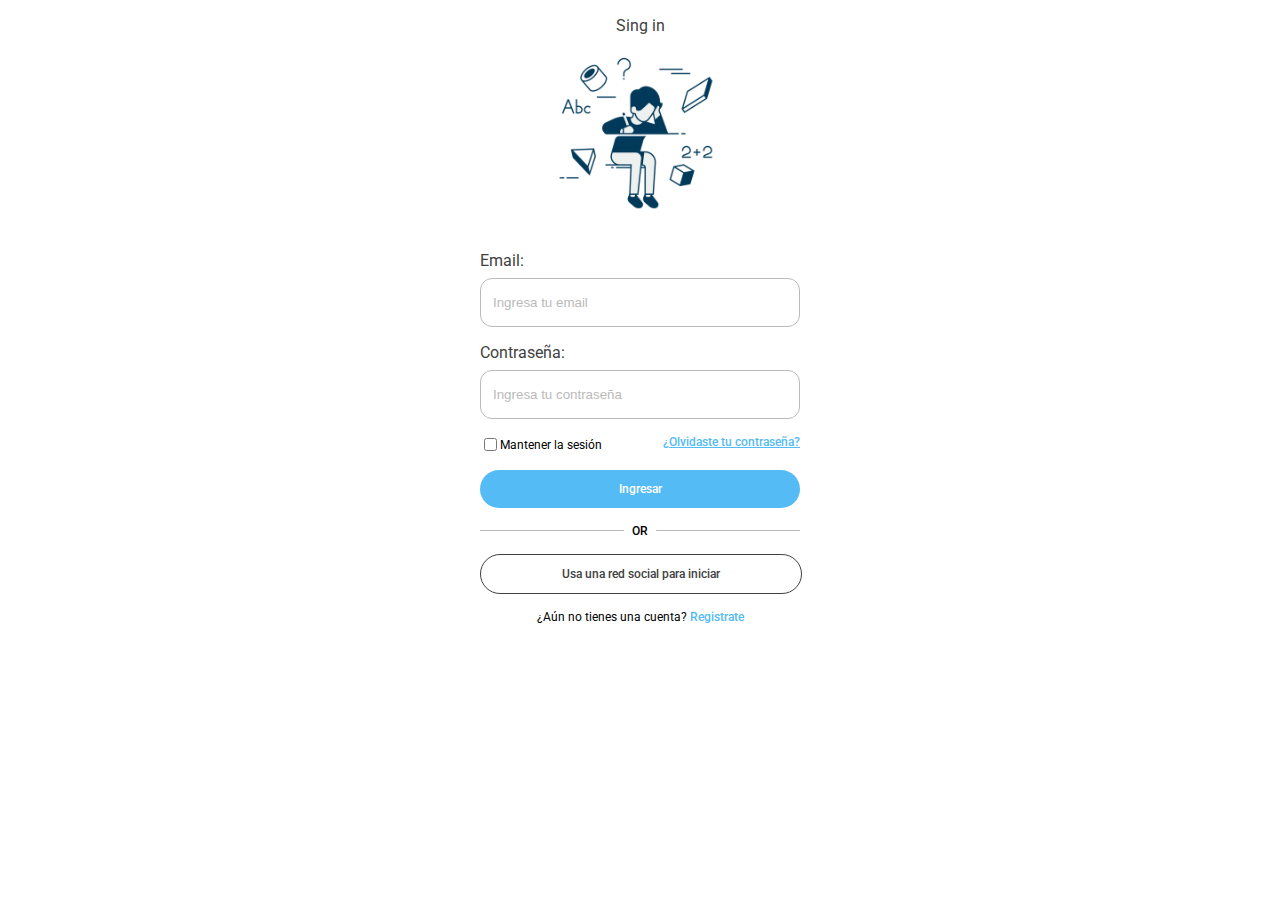
<file: index.html>
<!DOCTYPE html>
<html>

<head>
  <meta charset="utf-8">
  <meta name="viewport" content="width=device-width">
  <title>YachayGo!</title>
  <link href="style.css" rel="stylesheet" type="text/css" />
  <link rel="preconnect" href="https://fonts.googleapis.com">
  <link rel="preconnect" href="https://fonts.gstatic.com" crossorigin>
  <link href="https://fonts.googleapis.com/css2?family=Roboto:wght@100;300;400;500;700&display=swap" rel="stylesheet">
</head>

<body>
  <main class="main">
    <div class="wrapper">
      <div class="presentation">
        <h2>Sing in</h2>
        <img src="./image/Image1.png" alt="student">
      </div>
      <form action="#" class="form">
        <div class="form-content">
          <label for="email">
            Email:
            <input class="input-login" id="email" type="email" placeholder="Ingresa tu email" required>
          </label>
          <label for="password">
            Contraseña:
            <input class="input-login" type="password" placeholder="Ingresa tu contraseña" required>
          </label>
        </div>
        <div class="form-option">
          <label for="keepSingIn">
            <input type="checkbox">
            Mantener la sesión
          </label>
          <a href="#">¿Olvidaste tu contraseña?</a>
        </div>
        <a href="./catalog.html" id="log-in" class="button button_primary">Ingresar</a>
      </form>
      <div class="register">
        <p class="or-space">OR</p>
        <a class="button" href="#">Usa una red social para iniciar</a>
        <p>¿Aún no tienes una cuenta?<a href="#"> Registrate</a></p>
      </div>
    </div>
  </main>
</body>

</html>
</file>
<file: style.css>
@import 'button.css';

:root {
  --Gray: #bababa;
  --Black1: #414141;
  --LightLightBlue: #E7EFF6;
  --LightBlue: #54BBF4;
  --Orange: #fdb230;
  --Green: #55AD66;
  --purple: #7382BF;
  --White: #ffffff;
}

/*Pre Set*/

body {
  margin: 0;
  font-family: Roboto, sans-serif;
}

h1, h2, p {
  margin: 0;
}

.wrapper {
  max-width: 320px;
  padding-inline-start: 16px;
  padding-inline-end: 16px;
  margin: auto;
}

/*CSS*/

.presentation {
  display: flex;
  flex-direction: column;
  padding-block-start: 16px;
}

.presentation h2 {
  text-align: center;
  color: var(--Black1);
  font-weight: 400;
  font-size: 16px;
}

.presentation img {
  width: 200px;
  margin: auto;
}

/*---FORM---*/

.form {
  padding-block: 16px;
}

.form-content {
  display: flex;
  flex-direction: column;
  gap: 16px;
  margin-block-end: 16px;
}

.form-content label {
  display: flex;
  flex-direction: column;
  gap: 8px;
  color: var(--Black1);
}

.input-login {
  border: 1px solid var(--Gray);
  border-radius: 12px;
  padding-block: 16px;
  padding-inline: 12px;
}

.input-login::placeholder {
  color: var(--Gray);
}

/*MANTENER SESION Y RECUPERAR PASS*/

.form-option {
  display: flex;
  justify-content: space-between;
  margin-block-end: 16px;
}

.form-option label {
  font-size: 12px;
  display: flex;
  align-items: center;
  font-weight: 400;
}

.form-option a {
  font-size: 12px;
  color: var(--LightBlue);
  font-weight: 500;
}

/*SESION CON REDES SOCIALES*/

.register {
  display: flex;
  flex-direction: column;
  gap: 16px;
  padding-block-end: 16px;
}

.or-space {
  text-align: center;
  font-size: 12px;
  font-weight: 500;
  position: relative;
}

.or-space::before {
  content: '';
  width: 45%;
  height: 1px;
  display: inline-block;
  background: var(--Gray);
  position: absolute;
  bottom: 50%;
  left: 0;
}

.or-space::after {
  content: '';
  width: 45%;
  height: 1px;
  display: inline-block;
  background: var(--Gray);
  position: absolute;
  bottom: 50%;
  right: 0rem;
}

.register p {
  font-size: 12px;
  text-align: center;
}

.register p a {
  color: var(--LightBlue);
  text-decoration: none;
  font-weight: 500;
}
</file>
